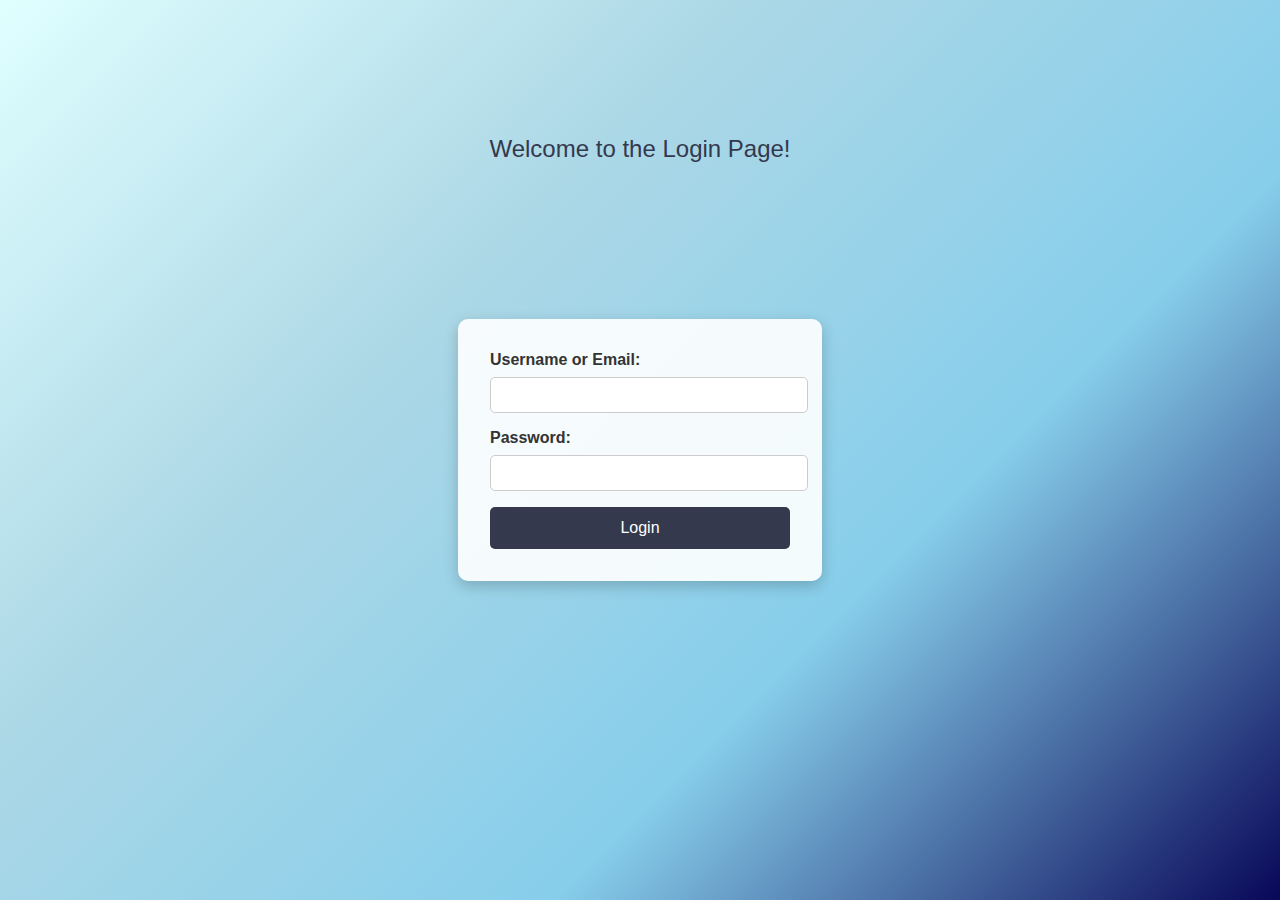
<file: index.html>
<!DOCTYPE html>
<html lang="en">
<head>
    <meta charset="UTF-8">
    <meta name="viewport" content="width=device-width, initial-scale=1.0">
    <title>Login</title>
    <link rel="stylesheet" href="styles.css">
</head>
<body>
   <span id="Welcome"> Welcome to the Login Page!</span>
    <form id="loginForm">
        <label for="username">Username or Email:</label>
        <input type="text" id="username" name="username" value="" required>
        <label for="password">Password:</label>
        <input type="password" id="password" name="password" value="" required>
        <button type="submit">Login</button>
        <div id="errorMessage"></div>
    </form>
    
    <script src="script.js"></script>
</body>
</html>
</file>
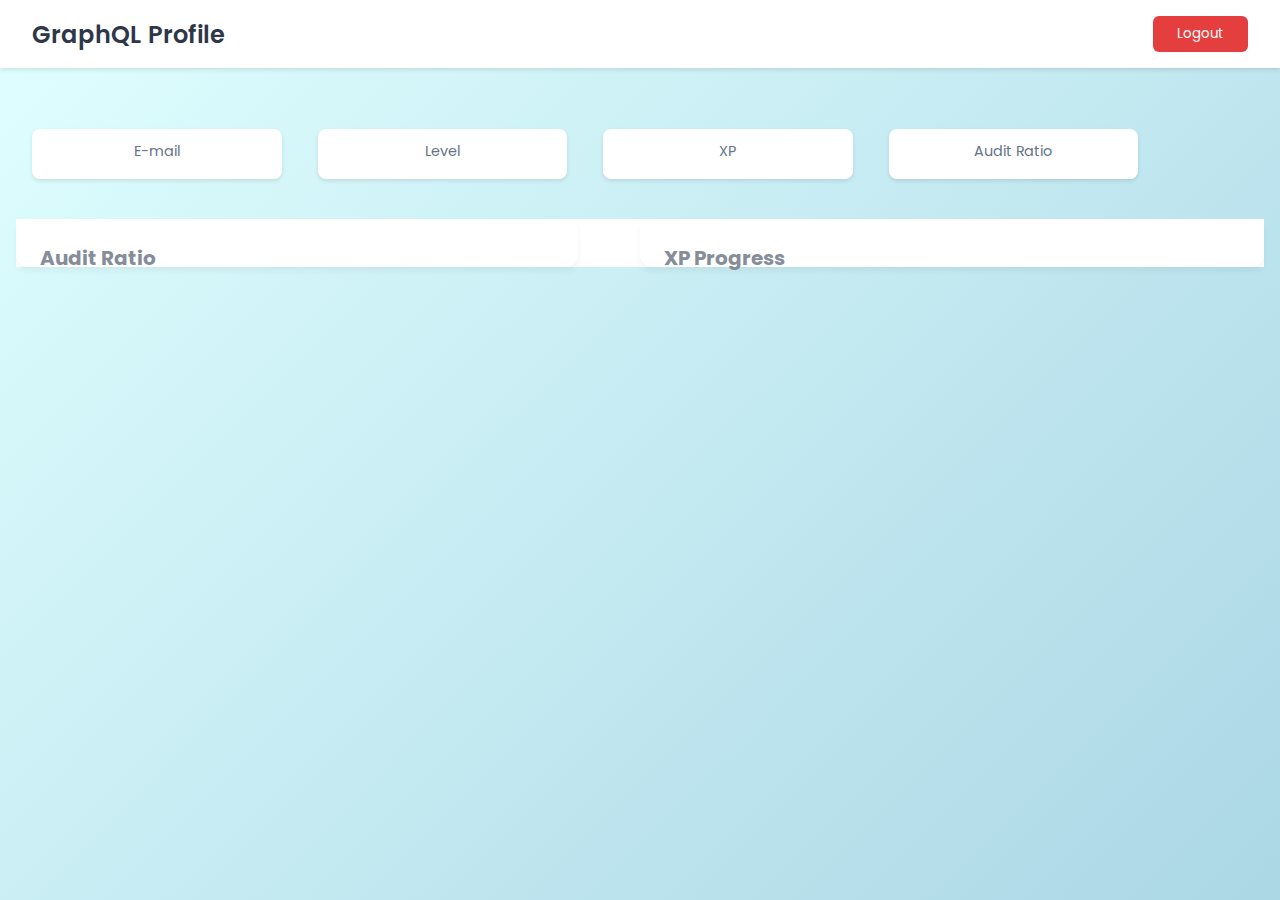
<file: profile.html>
<!DOCTYPE html>
<html>
<head>
    <link rel="stylesheet" href="profile.css">
    <link href="https://fonts.googleapis.com/css2?family=Poppins:wght@400;500;600&display=swap" rel="stylesheet">
</head>
<body>
    <div class="navbar">
        <div class="logo">GraphQL Profile</div>
        <button id="logout" class="logout-btn">Logout</button>          
    </div>
    
    
    <div class="container">
        <div class="profile-header">
            <div class="profile-info">
                <h1 id="userName"></h1>
                <div class=" ">
                    <div class="stat-card">
                        <span class="stat-label">E-mail</span>
                        <span id="email" class="stat-value"></span>

                    </div>
                    <div class="stat-card">
                        <span class="stat-label">Level</span>
                        <span id="userLevel" class="stat-value"></span>

                    </div>
                    <div class="stat-card">
                        <span class="stat-label">XP</span>
                        <span id="userXP" class="stat-value"></span>
                    </div>
                    <div class="stat-card">
                        <span class="stat-label">Audit Ratio</span>
                        <span id="audit" class="stat-value"></span>
                    </div>
                </div>
            </div>
        </div>

        <div class="graphs-section">
            <div class="graph-container audit-container">
                <h2>Audit Ratio</h2>
                <div id="auditRatioGraph"></div>
            </div>
            <div class="graph-container xp-container">
                <h2>XP Progress</h2>
                <div id="xpGraph"></div>
            </div>
        </div>
        
        
        
    </div>
    <script src="profile.js"></script>
</body>
</html>
</file>
<file: styles.css>
/* styles.css */

/* Apply a moving gradient background to the body */
body {
    /* background-image: url("giphy.gif"); */
    margin: 0;
    padding: 0;
    height: 100vh;
    display: flex;
    justify-content: center;
    align-items: center;
    font-family: Arial, sans-serif;
    background: linear-gradient(-45deg, #080758, #87CEEB, #ADD8E6, #E0FFFF); 
     background-size: 100% 100%;
    animation: gradientMove 15s ease infinite;
} 
#Welcome {
    position: absolute;
    top: 15%;
    left: 50%;
    transform: translateX(-50%);
    text-align: center;
    font-size: 24px;
    color: #34394e;
    font-family: Arial, Helvetica, sans-serif;
    z-index: 1;
}


/* @keyframes gradientMove {
    0% {
        background-position: 0% 50%;
    }
    50% {
        background-position: 100% 50%;
    }
    100% {
        background-position: 0% 50%;
    }
} */

/* Style the login form */
form#loginForm {
    background: rgba(255, 255, 255, 0.9);
    padding: 2rem;
    border-radius: 10px;
    box-shadow: 0px 5px 15px rgba(0, 0, 0, 0.2);
    width: 300px;
}

/* Style the form labels */
form#loginForm label {
    display: block;
    margin-bottom: 0.5rem;
    font-weight: bold;
    color: #333;
}

/* Style the form inputs */
form#loginForm input[type="text"],
form#loginForm input[type="password"] {
    width: 100%;
    padding: 0.5rem;
    margin-bottom: 1rem;
    border: 1px solid #ccc;
    border-radius: 5px;
    font-size: 1rem;
}

/* Style the submit button */
form#loginForm button[type="submit"] {
    width: 100%;
    padding: 0.75rem;
    border: none;
    border-radius: 5px;
    background-color: #34394e;
    color: white;
    font-size: 1rem;
    cursor: pointer;
    transition: all 0.3s ease;
}

form#loginForm button[type="submit"]:hover {
    box-shadow: 0 0 15px #a5b0e0, 0 0 30px #a5b0e0;
    transform: translateY(-2px);
    background-color: #a5b0e0;
}

/* Style the error message */
.error-message {
    color: #fff;
    background-color: #e53e3e;
    border-radius: 6px;
    padding: 12px 20px;
    margin: 10px 0;
    text-align: center;
    font-size: 14px;
    font-weight: 500;
    opacity: 0;
    transform: translateY(-20px);
    transition: all 0.3s ease;
    display: none;
}

.error-message.show {
    display: block;
    opacity: 1;
    transform: translateY(0);
    animation: shake 0.5s ease-in-out;
}

@keyframes shake {
    0%, 100% { transform: translateX(0); }
    25% { transform: translateX(-10px); }
    75% { transform: translateX(10px); }
}

/* error message animation */
</file>
<file: profile.css>
* {
    margin: 0;
    padding: 0;
    box-sizing: border-box;
    font-family: 'Poppins', sans-serif;
}

body {
    background: linear-gradient(-45deg, #080758, #87CEEB, #ADD8E6, #E0FFFF);
    background-size: 400% 400%;
    animation: gradient 5s ease infinite;
    margin: 0;
    padding: 0;
}
/*welcome page */
.welcome-overlay {
    position: fixed;
    top: 0;
    left: 0;
    width: 100%;
    height: 100%;
    background: linear-gradient(-45deg, #080758, #87CEEB);
    display: flex;
    justify-content: center;
    align-items: center;
    animation: welcomeTransition 2s ease-in-out forwards;
    z-index: 1000;
}

.welcome-text {
    font-size: 3rem;
    color: #fff;
    text-shadow: 2px 2px 4px rgba(0, 0, 0, 0.2);
}

@keyframes welcomeTransition {
    0% {
        transform: translateY(0);
        opacity: 1;
    }
    80% {
        transform: translateY(0);
        opacity: 1;
    }
    100% {
        transform: translateY(-100%);
        opacity: 0;
    }
}

/*end of welcome page*/
@keyframes gradient {
    0% {
        background-position: 0% 50%;
    }
    50% {
        background-position: 100% 50%;
    }
    100% {
        background-position: 0% 50%;
    }
}

.navbar {
    display: flex;
    justify-content: space-between;
    align-items: center;
    padding: 1rem 2rem;
    background: #ffffff;
    box-shadow: 0 2px 4px rgba(0,0,0,0.1);
}

.logo {
    font-size: 1.5rem;
    font-weight: 600;
    color: #2d3748;
}

.logout-btn {
    padding: 0.5rem 1.5rem;
    background: #e53e3e;
    color: white;
    border: none;
    border-radius: 6px;
    cursor: pointer;
    transition: background 0.3s;
}

.logout-btn:hover {
    background: #c53030;
}

.container {
    width: 100vw;
    margin: 2rem auto;
    padding: 0 1rem;
    display: flex;
    flex-direction: column;
}

/* .profile-header {
    background: #ffffff;
    border-radius: 12px;
    padding: 2rem;
    margin-bottom: 2rem;
    box-shadow: 0 4px 6px rgba(0,0,0,0.05);
} */

.profile-info h1 {
    color: #2d3748;
    margin-bottom: 1.5rem;
}

.stats-grid {
    display: grid;
    grid-template-columns: repeat(auto-fit, minmax(200px, 1fr));
    gap: 1.5rem;
}


.stat-card {
    background-color: #ffffff;
    padding: 12px 20px;
    margin-bottom: 4%;
    display: inline-table;
    border-radius: 8px;
    box-shadow: 0 2px 4px rgba(0,0,0,0.1);
    text-align: center;
    width:20%;
    margin: 5px 16px 40px;
}



.stat-label {
    display: block;
    font-size: 0.9rem;
    color: #64748b;
    margin-bottom: 5px;
}

.stat-value {
    display: block;
    font-size: 1.1rem;
    font-weight: 600;
    color: #1e293b;
}


/* .graph-container {
    background: #ffffff;
    max-width: 50%;
    border-radius: 12px;
    padding: 1.5rem;
    box-shadow: 0 4px 6px rgba(0,0,0,0.05);
} */

/* .graph-container h2 {
    color: #2d3748;
    margin-bottom: 1rem;
    font-size: 1.25rem;
} */

/* .graph {
    width: 100%;
    height: 400px;
} */


.audit-circle {
    align-items: center;
    margin-top: 10px;
    position:relative;
    width: 200px;
    height: 200px;
    margin: 0 auto;
}



.progress-ring {
    transform: rotate(-90deg);
}

.progress-ring-circle {
    transition: stroke-dashoffset 0.35s;
    transform-origin: 50% 50%;
}

.audit-value {
    position: absolute;
    top: 50%;
    left: 50%;
    transform: translate(-50%, -50%);
    font-size: 24px;
    font-weight: bold;
}

/* #xpGraph {
    overflow-x: auto;
    overflow-y: hidden;
    max-width: 100%;
    scrollbar-width: thin;
    scrollbar-color: #4299e1 #e2e8f0;
}

#xpGraph::-webkit-scrollbar {
    height: 8px;
}

#xpGraph::-webkit-scrollbar-track {
    background: #e2e8f0;
    border-radius: 4px;
}

#xpGraph::-webkit-scrollbar-thumb {
    background: #4299e1;
    border-radius: 4px;
} */

/* new */

.graphs-section {
    background-color: white;
    margin-top: 0%;
    display: flex;
    justify-content: space-between;
    gap: 2rem;
}

.graph-container {
    background: #ffffff;
    border-radius: 12px;
    padding: 1.5rem;
    box-shadow: 0 4px 6px rgba(0,0,0,0.05);
}
.graph-container {
    animation: fadeIn 1.5s ease-in;
}


.audit-container {
    width: 45%;
    display: flex;
    flex-direction: column;
}


.xp-container {
    width: 50%;
    height: fit-content;
    /* overflow-x: scroll; */
    overflow-y: hidden;
}

#xpGraph {
    width: 100%;
    min-width: 100%;
    height: fit-content;
    
    margin: 0;
    /* transform: rotateX(180deg); */
}

/* #xpGraph svg {
    transform: rotateX(180deg);
} */
svg {
    width: 100%;
}

.graph-container h2 {
    color: #858d9a;
    margin-bottom: 50px;
    font-size: 1.25rem;
    text-align: center;
    position:absolute;
}
.stat-card {
    transition: transform 0.3s ease;
    
}

.stat-card:hover {
    transform: scale(1.1);
    box-shadow: 0 4px 8px rgba(0,0,0,0.2);
}

.audit-circle {
    align-self: center;
    margin-top: 90px;
}

.progress-ring {
    z-index: 2;
    position: relative;
}

.bar rect {
    cursor: pointer;
  }
  .tooltip {
    position: absolute;
    background-color: rgba(0, 0, 0, 0.8);
    color: #fff;
    padding: 5px;
    border-radius: 5px;
    font-size: 12px;
    display: none;
    pointer-events: none;
  }
  
  .graph-container-xp-container{
    height: 100%;
  }
  /* skill graph */
</file>
